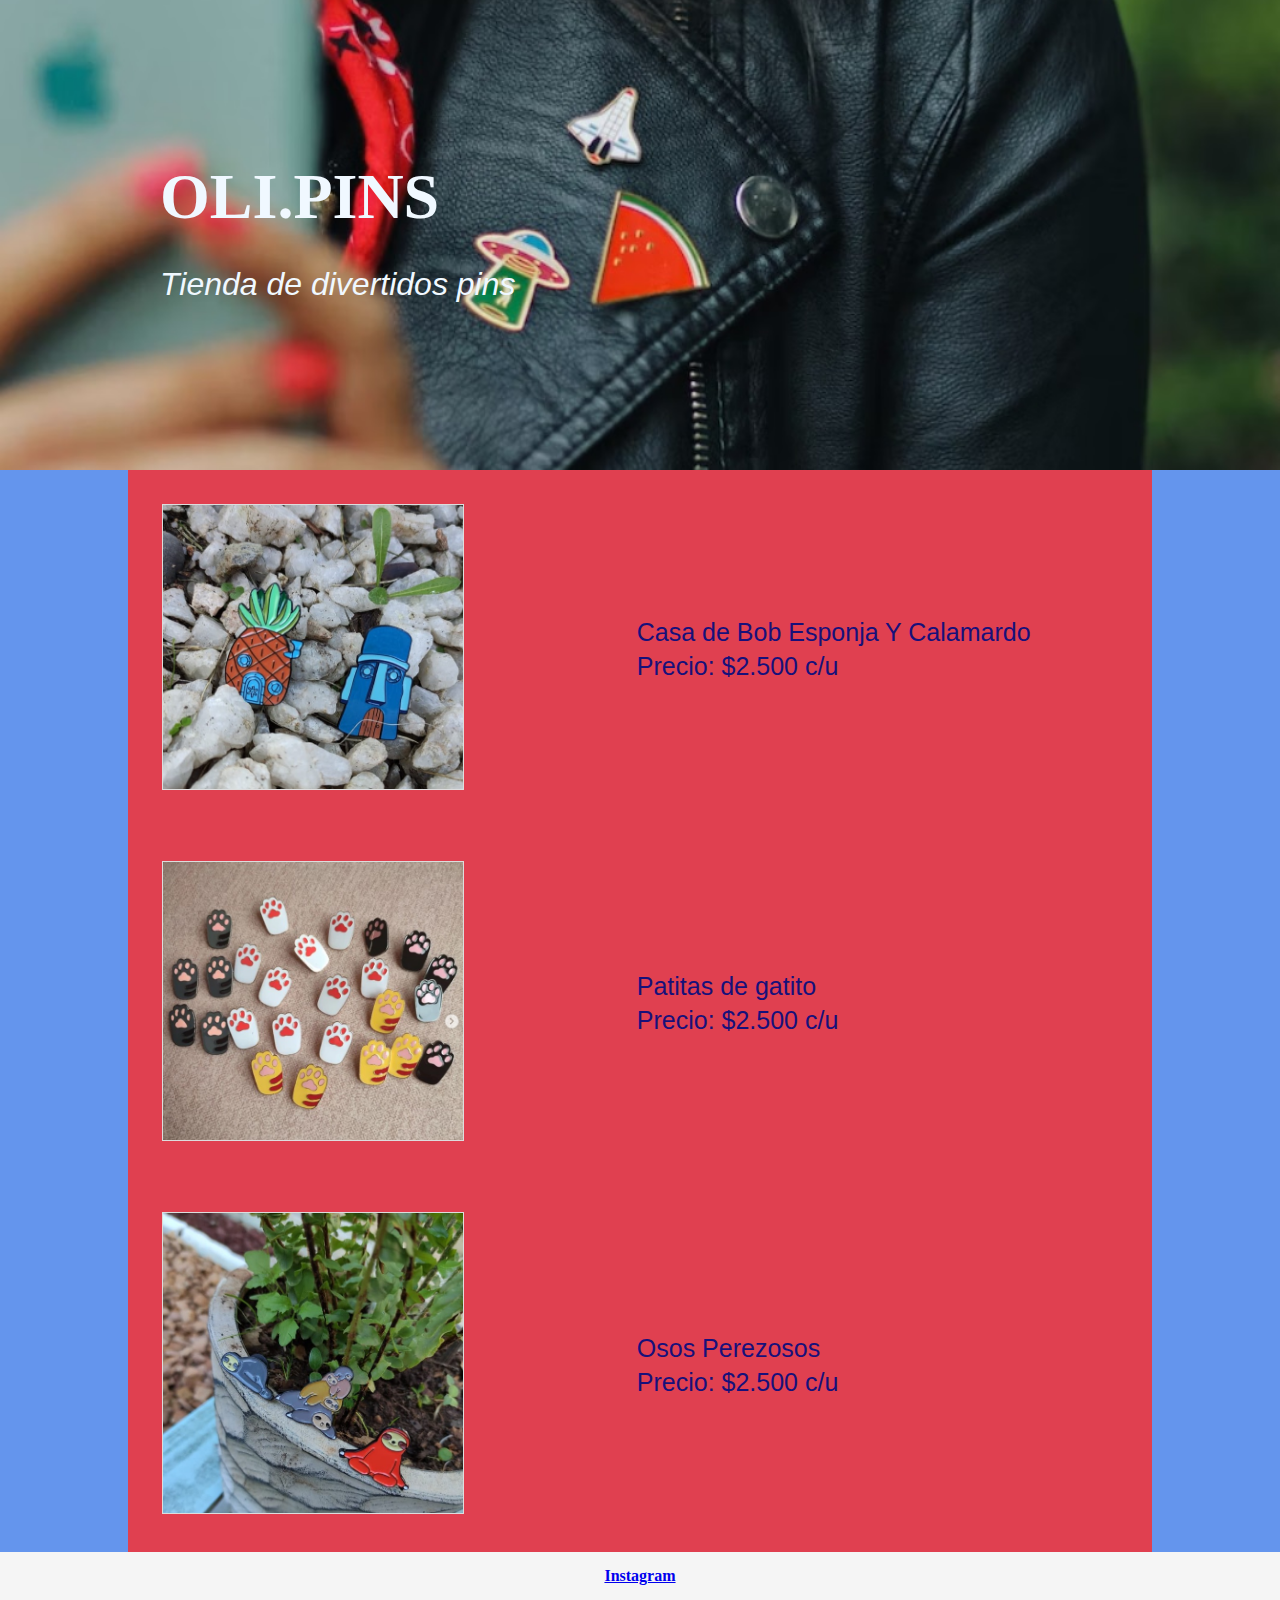
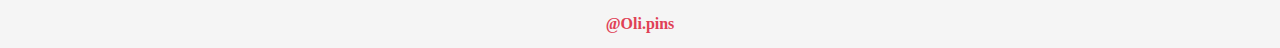
<file: Desafio 2 Landing Page/desafio2.html>
<!DOCTYPE html>
<html lang="en">
<head>
    <meta charset="UTF-8">
    <meta http-equiv="X-UA-Compatible" content="IE=edge">
    <meta name="viewport" content="width=device-width, initial-scale=1.0">
    <link rel="icon" type="image/png" href="ASSETS/IMG/ICONO.png">
    <link rel="stylesheet" href="assets/css/normalize.css">
    <link rel="stylesheet" href="assets/css/style.css">
    <title>OLI.PINS</title>
    
</head>
<body>
    <div class="encabezado">
        <h1>OLI.PINS</h1>
        <p>Tienda de divertidos pins</p>
    </div>
    <div class="products">
        <table>
            <tr>
                <td><img src="assets/img/IMG 1.jpg" alt="imagen IMG 1"></td>
                <td>
                <p>Casa de Bob Esponja Y Calamardo</p>
                <p> Precio: $2.500 c/u</p>
            </td>
            
                
            </tr>
            <tr>
                <td><img src="assets/img/IMG 2.jpg" alt="imagen IMG 2"></td>
                <td>
                    <p>Patitas de gatito</p>
                    <p>Precio: $2.500 c/u</p>
                </td>
            </tr>
            <tr>
                <td><img src="assets/img/IMG 3.jpg" alt="imagen IMG 3"></td>
                <td>
                    <p>Osos Perezosos</p>
                    <p>Precio: $2.500 c/u</p>
                </td>
            </tr>
           
        </table>
    </div>
    <div class="footer">
        <a href="https://www.instagram.com/oli.pins/">Instagram</a>
        <li>@Oli.pins</li>
    </div>
    
</body>
</html>
</file>
<file: Desafio 2 Landing Page/assets/css/style.css>
html {background-color: cornflowerblue;}

.encabezado{
    height: 10em;
    padding: 5em;
    font-size: 2em;
    height: 150px;
    background-image: url("../img/Fondo.jpg");
    background-position:bottom;
    background-size: cover;
    color:aliceblue;
}
.encabezado h1{
margin: 0px;
}
.encabezado p{font-family: Verdana, Geneva, Tahoma, sans-serif;
font-style: oblique;}

.products{
    width: 80%;
    margin: auto;
    background-color: rgb(224, 64, 80);
}
.products td{
    width: 50%;
    padding: 2em;
}
.products img{
    width: 300px;
    border: solid 1px #ddd;
}
.products p{
    font-family:'Trebuchet MS', 'Lucida Sans Unicode', 'Lucida Grande', 'Lucida Sans', Arial, sans-serif;
    margin: 5px;
    font-size: 25px;
    font-style:normal;
    color: rgb(23, 16, 122);
}

.footer{
  height: 100%;
  line-height: 3em;
  background-color: whitesmoke;  
  color: rgb(224, 64, 85);  
  text-align: center;
  font-weight: 900;
}
</file>
